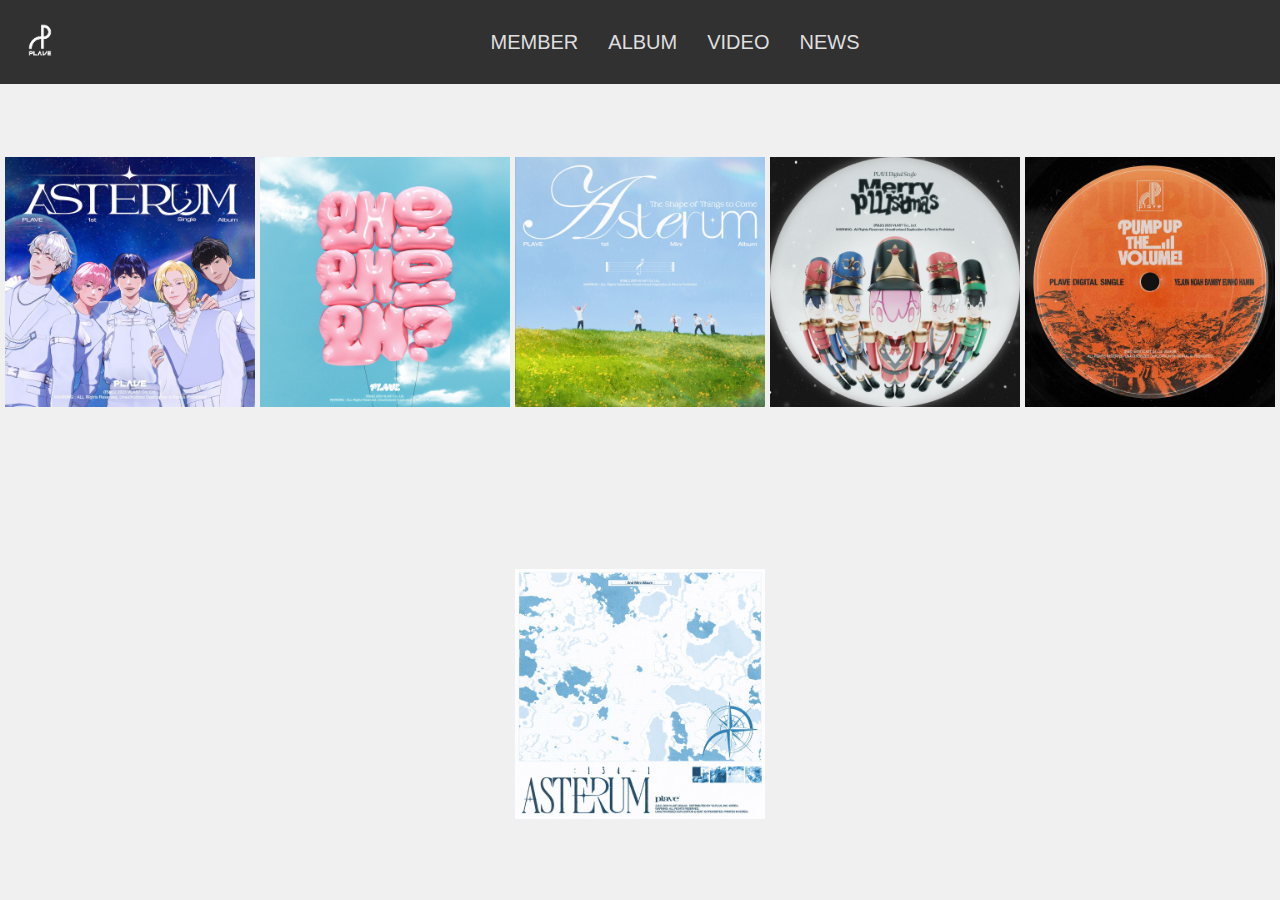
<file: PLLIST/album.html>
<!DOCTYPE html>
<html lang="ko">
<head>
    <meta charset="UTF-8">
    <meta name="viewport" content="width=device-width, initial-scale=1.0">
    <title>PLLIST</title>
    <link rel="stylesheet" href="album.css">
    <style>
        /* 로고 스타일 추가 */
        .logo {
            height: 50px; /* 로고 이미지 높이 */
            margin-right: 20px; /* 오른쪽 여백 */
        }

        /* 네비게이션 바 스타일 수정 */
        .nav {
            display: flex; /* 네비게이션 바를 플렉스 박스로 설정 */
            align-items: center; /* 수직 중앙 정렬 */
            background-color: #313131; /* 배경 색상 */
            padding: 15px; /* 패딩 추가 */
        }

        /* 햄버거 아이콘 스타일 */
        .hamburger {
            display: none; /* 기본적으로 숨김 */
            flex-direction: column; /* 세로로 정렬 */
            cursor: pointer; /* 클릭 가능 표시 */
            margin-left: auto; /* 오른쪽 정렬 */
        }

        .bar {
            height: 3px; /* 바 높이 */
            width: 25px; /* 바 너비 */
            background-color: #dfdfdf; /* 바 색상 */
            margin: 3px 0; /* 바 간격 */
        }

        /* 로고와 네비게이션 리스트를 감싸는 컨테이너 */
        .nav-container {
            display: flex;
            align-items: center; /* 수직 중앙 정렬 */
            width: 100%; /* 전체 너비 사용 */
        }

        /* 네비게이션 리스트 스타일 */
        .nav-list {
            display: flex; /* 리스트를 플렉스 박스로 설정 */
            margin: 0 auto; /* 중앙 정렬 */
            padding: 0;
            list-style: none; /* 리스트 스타일 제거 */
        }

        .nav-item {
            margin: 0 15px; /* 리스트 아이템 간 여백 */
        }

        .nav-link {
            color: #dfdfdf; /* 링크 색상 */
            text-decoration: none; /* 링크 밑줄 제거 */
        }

        /* 반응형 스타일 */
        @media (max-width: 768px) {
            .nav-list {
                display: none; /* 기본적으로 숨김 */
                flex-direction: column; /* 세로 정렬 */
                position: absolute; /* 위치 조정 */
                background-color: #313131; /* 배경 색상 */
                right: 0; /* 오른쪽 정렬 */
                top: 60px; /* 네비게이션 아래 위치 */
                width: 200px; /* 너비 설정 */
                z-index: 1; /* 위에 표시 */
            }

            .nav-list.active {
                display: flex; /* 활성화 시 표시 */
            }

            .hamburger {
                display: flex; /* 화면이 작아지면 햄버거 표시 */
            }
        }
    </style>
</head>
<body>
    <!-- 헤더 및 네비게이션 -->
    <header>
        <nav class="nav">
            <div class="nav-container">
                <a href="main.html"> <!-- 로고 클릭 시 메인 페이지로 이동 -->
                    <img src="logo.png" alt="Logo" class="logo"> <!-- 로고 이미지 -->
                </a>
                <ul class="nav-list" id="nav-list">
                    <li class="nav-item"><a href="member.html" class="nav-link">MEMBER</a></li>
                    <li class="nav-item"><a href="album.html" class="nav-link">ALBUM</a></li>
                    <li class="nav-item"><a href="video.html" class="nav-link">VIDEO</a></li>
                    <li class="nav-item"><a href="news.html" class="nav-link">NEWS</a></li>
                </ul>
                <div class="hamburger" id="hamburger">
                    <div class="bar"></div>
                    <div class="bar"></div>
                    <div class="bar"></div>
                </div>
            </div>
        </nav>
    </header>

    <!-- 앨범 사진 6개 -->
    <main>
        <div class="album-container">
            <a href="album1_1.html"><img src="album1.jpg" alt="album 1" class="album-image"></a>
            <a href="music2.html"><img src="album2.jpg" alt="album 2" class="album-image"></a>
            <a href="music3.html"><img src="album3.jpg" alt="album 3" class="album-image"></a>
            <a href="music4.html"><img src="album4.jpg" alt="album 4" class="album-image"></a>
            <a href="music5.html"><img src="album5.jpg" alt="album 5" class="album-image"></a>
            <a href="music6.html"><img src="album6.jpg" alt="album 6" class="album-image"></a>
        </div>
    </main>

    <script>
        // 햄버거 메뉴 클릭 시 네비게이션 리스트 토글
        const hamburger = document.getElementById('hamburger');
        const navList = document.getElementById('nav-list');

        hamburger.addEventListener('click', () => {
            navList.classList.toggle('active');
        });
    </script>
</body>
</html>
</file>
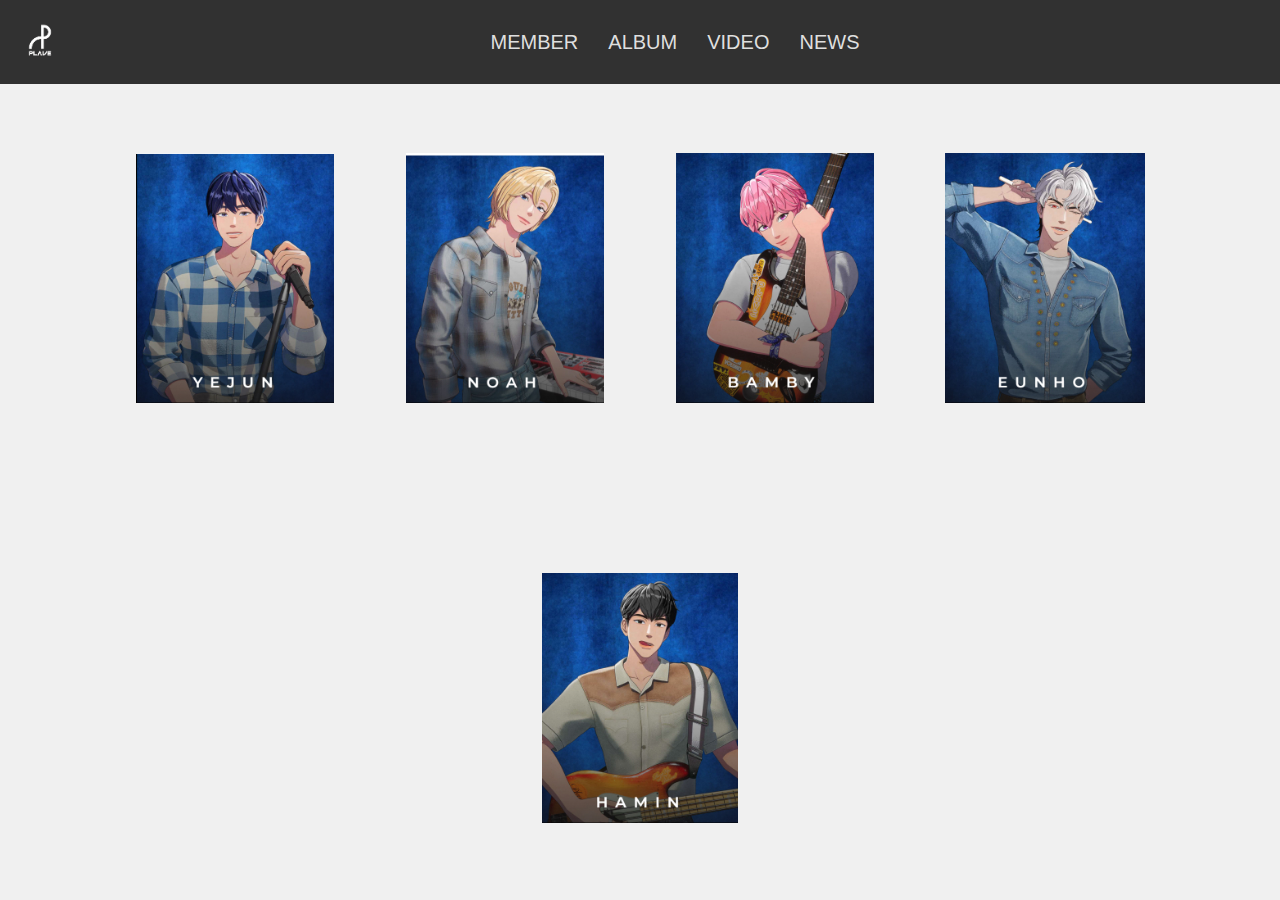
<file: PLLIST/member.html>
<!DOCTYPE html>
<html lang="ko">
<head>
    <meta charset="UTF-8">
    <meta name="viewport" content="width=device-width, initial-scale=1.0">
    <title>PLLIST</title>
    <link rel="stylesheet" href="member.css">
    <style>
        /* 로고 스타일 추가 */
        .logo {
            height: 50px; /* 로고 이미지 높이 */
            margin-right: 20px; /* 오른쪽 여백 */
        }

        /* 네비게이션 바 스타일 수정 */
        .nav {
            display: flex; /* 네비게이션 바를 플렉스 박스로 설정 */
            align-items: center; /* 수직 중앙 정렬 */
            background-color: #313131; /* 배경 색상 */
            padding: 15px; /* 패딩 추가 */
        }

        /* 햄버거 아이콘 스타일 */
        .hamburger {
            display: none; /* 기본적으로 숨김 */
            flex-direction: column; /* 세로로 정렬 */
            cursor: pointer; /* 클릭 가능 표시 */
            margin-left: auto; /* 오른쪽 정렬 */
        }

        .bar {
            height: 3px; /* 바 높이 */
            width: 25px; /* 바 너비 */
            background-color: #dfdfdf; /* 바 색상 */
            margin: 3px 0; /* 바 간격 */
        }

        /* 로고와 네비게이션 리스트를 감싸는 컨테이너 */
        .nav-container {
            display: flex;
            align-items: center; /* 수직 중앙 정렬 */
            width: 100%; /* 전체 너비 사용 */
        }

        /* 네비게이션 리스트 스타일 */
        .nav-list {
            display: flex; /* 리스트를 플렉스 박스로 설정 */
            margin: 0 auto; /* 중앙 정렬 */
            padding: 0;
            list-style: none; /* 리스트 스타일 제거 */
        }

        .nav-item {
            margin: 0 15px; /* 리스트 아이템 간 여백 */
        }

        .nav-link {
            color: #dfdfdf; /* 링크 색상 */
            text-decoration: none; /* 링크 밑줄 제거 */
        }

        /* 반응형 스타일 */
        @media (max-width: 768px) {
            .nav-list {
                display: none; /* 기본적으로 숨김 */
                flex-direction: column; /* 세로 정렬 */
                position: absolute; /* 위치 조정 */
                background-color: #313131; /* 배경 색상 */
                right: 0; /* 오른쪽 정렬 */
                top: 60px; /* 네비게이션 아래 위치 */
                width: 200px; /* 너비 설정 */
                z-index: 1; /* 위에 표시 */
            }

            .nav-list.active {
                display: flex; /* 활성화 시 표시 */
            }

            .hamburger {
                display: flex; /* 화면이 작아지면 햄버거 표시 */
            }
        }
    </style>
</head>
<body>
    <!-- 헤더 및 네비게이션 -->
    <header>
        <nav class="nav">
            <div class="nav-container">
                <a href="main.html"> <!-- 로고 클릭 시 메인 페이지로 이동 -->
                    <img src="logo.png" alt="Logo" class="logo"> <!-- 로고 이미지 -->
                </a>
                <ul class="nav-list" id="nav-list">
                    <li class="nav-item"><a href="member.html" class="nav-link">MEMBER</a></li>
                    <li class="nav-item"><a href="album.html" class="nav-link">ALBUM</a></li>
                    <li class="nav-item"><a href="video.html" class="nav-link">VIDEO</a></li>
                    <li class="nav-item"><a href="news.html" class="nav-link">NEWS</a></li>
                </ul>
                <div class="hamburger" id="hamburger">
                    <div class="bar"></div>
                    <div class="bar"></div>
                    <div class="bar"></div>
                </div>
            </div>
        </nav>
    </header>

    <!-- 멤버 사진 5개 -->
    <main>
        <div class="member-container">
            <a href="https://namu.wiki/w/%EC%98%88%EC%A4%80(PLAVE)" target="_blank">
                <img src="예준.jpg" alt="Member 1" class="member-image">
            </a>
            <a href="https://namu.wiki/w/%EB%85%B8%EC%95%84(PLAVE)" target="_blank">
                <img src="노아.jpg" alt="Member 2" class="member-image">
            </a>
            <a href="https://namu.wiki/w/%EB%B0%A4%EB%B9%84(PLAVE)" target="_blank">
                <img src="밤비.jpg" alt="Member 3" class="member-image">
            </a>
            <a href="https://namu.wiki/w/%EC%9D%80%ED%98%B8(PLAVE)" target="_blank">
                <img src="은호.jpg" alt="Member 4" class="member-image">
            </a>
            <a href="https://namu.wiki/w/%ED%95%98%EB%AF%BC(PLAVE)" target="_blank">
                <img src="하민.jpg" alt="Member 5" class="member-image">
            </a>
        </div>
    </main>

    <script>
        // 햄버거 메뉴 클릭 시 네비게이션 리스트 토글
        const hamburger = document.getElementById('hamburger');
        const navList = document.getElementById('nav-list');

        hamburger.addEventListener('click', () => {
            navList.classList.toggle('active');
        });
    </script>
</body>
</html>
</file>
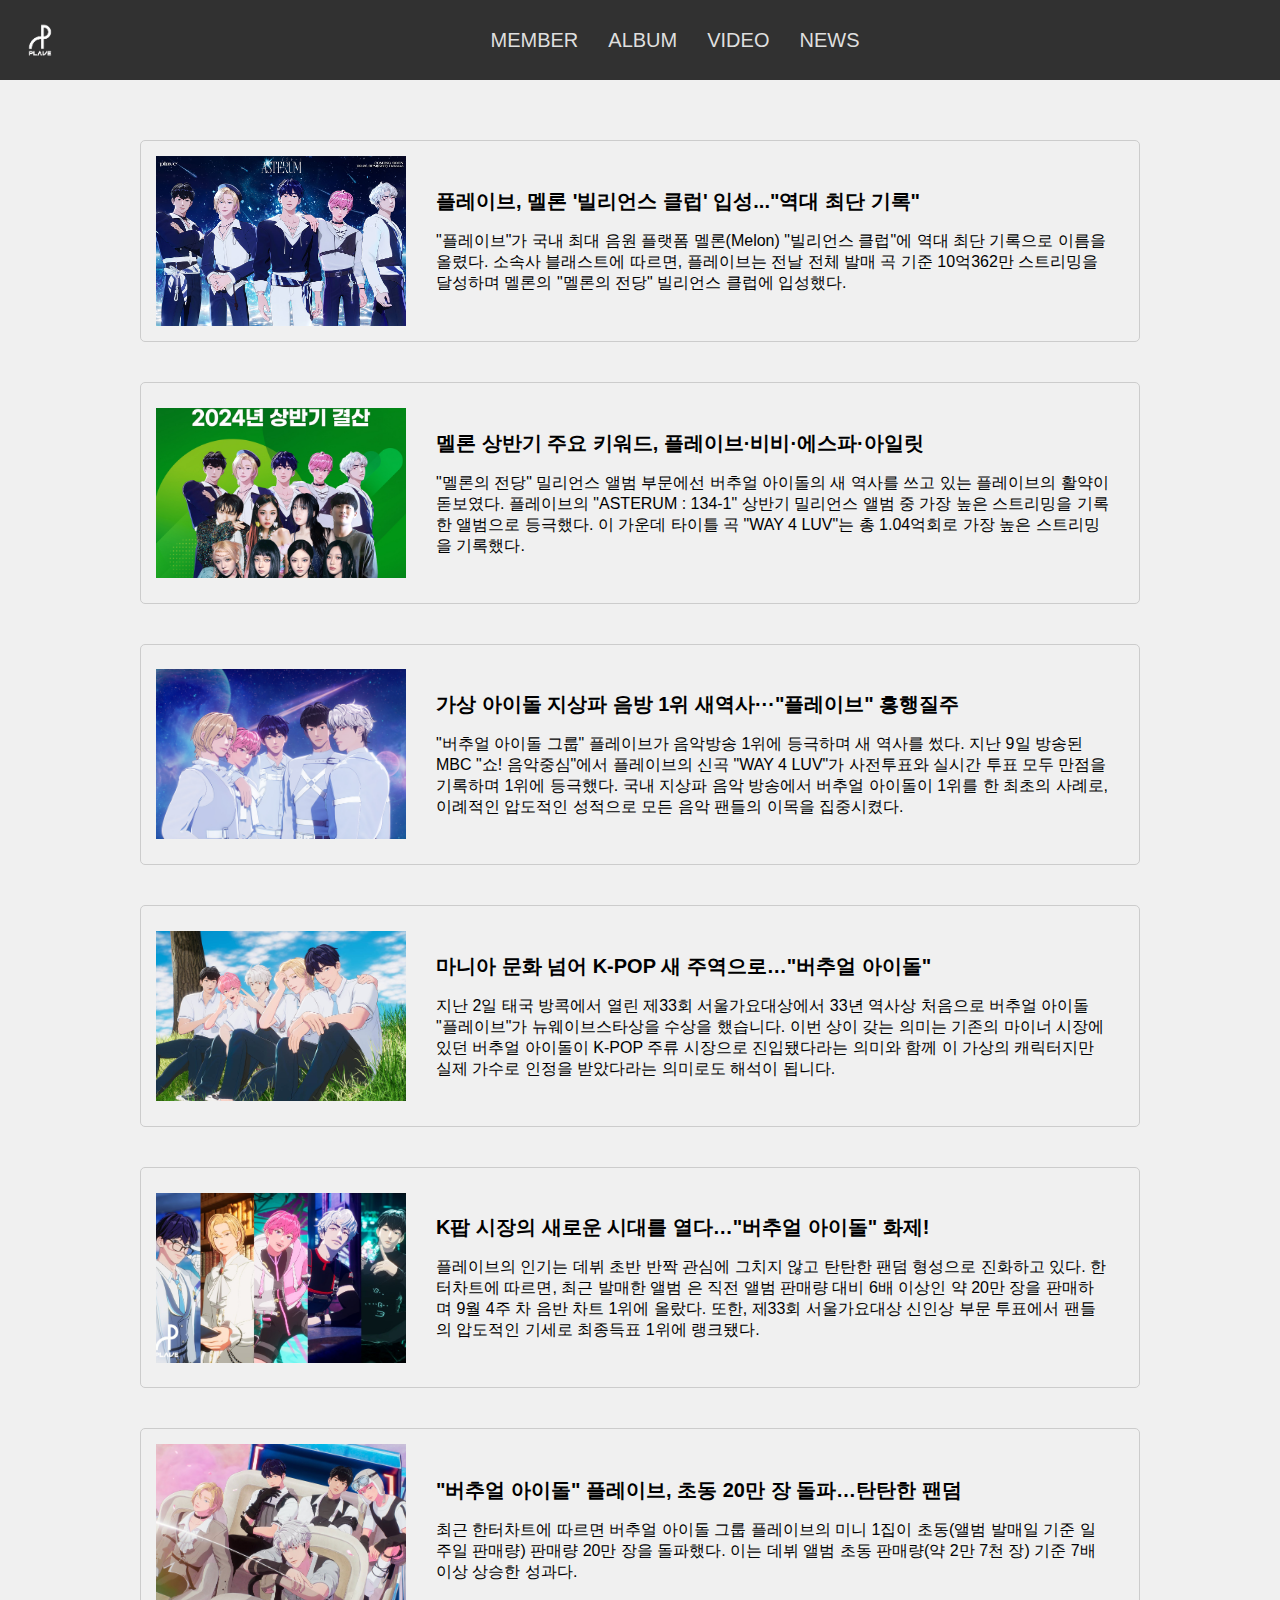
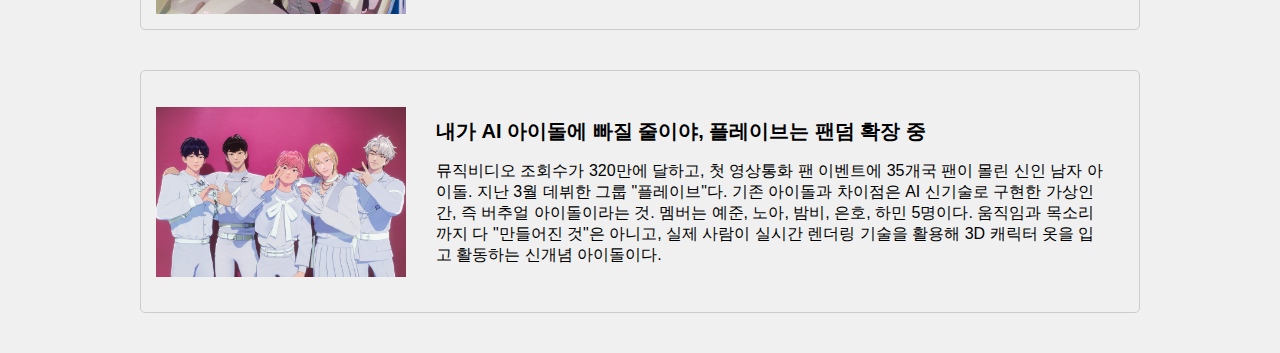
<file: PLLIST/news.html>
<!DOCTYPE html>
<html lang="ko">
<head>
    <meta charset="UTF-8">
    <meta name="viewport" content="width=device-width, initial-scale=1.0">
    <title>PLLIST</title>
    <link rel="stylesheet" href="member.css">
    <link rel="stylesheet" href="news.css"> <!-- 뉴스 스타일을 위한 CSS 파일 -->
    <style>
        /* 로고 스타일 추가 */
        .logo {
            height: 50px; /* 로고 이미지 높이 */
            margin-right: 20px; /* 오른쪽 여백 */
        }

        /* 네비게이션 바 스타일 수정 */
        .nav {
            display: flex; /* 네비게이션 바를 플렉스 박스로 설정 */
            align-items: center; /* 수직 중앙 정렬 */
            background-color: #313131; /* 배경 색상 */
            padding: 15px; /* 패딩 추가 */
        }

        /* 햄버거 아이콘 스타일 */
        .hamburger {
            display: none; /* 기본적으로 숨김 */
            flex-direction: column; /* 세로로 정렬 */
            cursor: pointer; /* 클릭 가능 표시 */
            margin-left: auto; /* 오른쪽 정렬 */
        }

        /* 로고와 네비게이션 리스트를 감싸는 컨테이너 */
        .nav-container {
            display: flex;
            align-items: center; /* 수직 중앙 정렬 */
            width: 100%; /* 전체 너비 사용 */
        }

        /* 네비게이션 리스트 스타일 */
        .nav-list {
            display: flex; /* 리스트를 플렉스 박스로 설정 */
            margin: 0 auto; /* 중앙 정렬 */
            padding: 0;
            list-style: none; /* 리스트 스타일 제거 */
        }

        .nav-item {
            margin: 0 15px; /* 리스트 아이템 간 여백 */
        }

        .nav-link {
            color: #dfdfdf; /* 링크 색상 */
            text-decoration: none; /* 링크 밑줄 제거 */
        }

        /* 뉴스 섹션 스타일 */
        .news-container {
            display: flex; /* 플렉스 박스 사용 */
            flex-direction: column; /* 세로 방향으로 정렬 */
            align-items: center; /* 수평 중앙 정렬 */
            padding: 20px; /* 뉴스 섹션 패딩 */
            margin-top: 20px; /* 상단 여백 */
        }

        .news-item {
            width: 100%; /* 전체 너비 사용 */
            max-width: 1000px; /* 최대 너비 설정 */
            margin-bottom: 20px; /* 뉴스 아이템 간 여백 */
            border: 1px solid #ccc; /* 테두리 */
            border-radius: 5px; /* 모서리 둥글게 */
            overflow: hidden; /* 내용이 넘칠 때 숨김 */
        }

        .news-image {
            width: 100%; /* 이미지 너비 100% */
            height: auto; /* 높이는 자동 조정 */
        }

        .news-content {
            padding: 15px; /* 내용 패딩 */
        }

        .news-title {
            font-size: 20px; /* 제목 크기 */
            margin-bottom: 10px; /* 제목과 내용 간 여백 */
        }

        /* 반응형 스타일 */
        @media (max-width: 768px) {
            .nav-list {
                display: none; /* 기본적으로 숨김 */
                flex-direction: column; /* 세로 정렬 */
                position: absolute; /* 위치 조정 */
                background-color: #313131; /* 배경 색상 */
                right: 0; /* 오른쪽 정렬 */
                top: 60px; /* 네비게이션 아래 위치 */
                width: 200px; /* 너비 설정 */
                z-index: 1; /* 위에 표시 */
            }

            .nav-list.active {
                display: flex; /* 활성화 시 표시 */
            }

            .hamburger {
                display: flex; /* 화면이 작아지면 햄버거 표시 */
            }
        }
    </style>
</head>
<body>
    <header>
        <nav class="nav">
            <img src="logo.png" alt="Logo" class="logo"> <!-- 로고 이미지 추가 -->
            <ul class="nav-list" id="nav-list">
                <li class="nav-item"><a href="member.html" class="nav-link">MEMBER</a></li>
                <li class="nav-item"><a href="album.html" class="nav-link">ALBUM</a></li>
                <li class="nav-item"><a href="video.html" class="nav-link">VIDEO</a></li>
                <li class="nav-item"><a href="news.html" class="nav-link">NEWS</a></li>
            </ul>
            <div class="hamburger" id="hamburger">
                <img src="햄버거바.png" alt="Hamburger Menu" style="height: 25px; width: 25px;"> <!-- 햄버거 아이콘 이미지 -->
            </div>
        </nav>
    </header>

    <!-- 뉴스 섹션 -->
    <div class="news-container">
        <div class="news-item">
            <img src="멜론.jpg" alt="News Image 1" class="news-image"> <!-- 뉴스 이미지 -->
            <div class="news-content">
                <h2 class="news-title">플레이브, 멜론 '빌리언스 클럽' 입성..."역대 최단 기록"</h2>
                <p>"플레이브"가 국내 최대 음원 플랫폼 멜론(Melon) "빌리언스 클럽"에 역대 최단 기록으로 이름을 올렸다.
                    소속사 블래스트에 따르면, 플레이브는 전날 전체 발매 곡 기준 10억362만 스트리밍을 달성하며 멜론의 "멜론의 전당" 빌리언스 클럽에 입성했다.
                </p>
            </div>
        </div>
        <div class="news-item">
            <img src="멜론2.jpg" alt="News Image 2" class="news-image"> <!-- 뉴스 이미지 -->
            <div class="news-content">
                <h2 class="news-title">멜론 상반기 주요 키워드, 플레이브·비비·에스파·아일릿</h2>
                <p>"멜론의 전당" 밀리언스 앨범 부문에선 버추얼 아이돌의 새 역사를 쓰고 있는 플레이브의 활약이 돋보였다. 
                    플레이브의 "ASTERUM : 134-1" 상반기 밀리언스 앨범 중 가장 높은 스트리밍을 기록한 앨범으로 등극했다. 
                    이 가운데 타이틀 곡 "WAY 4 LUV"는 총 1.04억회로 가장 높은 스트리밍을 기록했다.</p>
            </div>
        </div>
        <div class="news-item">
            <img src="멜론3.jpg" alt="News Image 1" class="news-image"> <!-- 뉴스 이미지 -->
            <div class="news-content">
                <h2 class="news-title">가상 아이돌 지상파 음방 1위 새역사···"플레이브" 흥행질주</h2>
                <p>"버추얼 아이돌 그룹" 플레이브가 음악방송 1위에 등극하며 새 역사를 썼다. 
                    지난 9일 방송된 MBC "쇼! 음악중심"에서 플레이브의 신곡 "WAY 4 LUV"가 사전투표와 실시간 투표 모두 만점을 기록하며 1위에 등극했다. 
                    국내 지상파 음악 방송에서 버추얼 아이돌이 1위를 한 최초의 사례로, 이례적인 압도적인 성적으로 모든 음악 팬들의 이목을 집중시켰다.
                </p>
            </div>
        </div>
        <div class="news-item">
            <img src="멜론4.jpg" alt="News Image 1" class="news-image"> <!-- 뉴스 이미지 -->
            <div class="news-content">
                <h2 class="news-title">마니아 문화 넘어 K-POP 새 주역으로…"버추얼 아이돌"</h2>
                <p>지난 2일 태국 방콕에서 열린 제33회 서울가요대상에서 33년 역사상 처음으로 버추얼 아이돌 "플레이브"가 뉴웨이브스타상을 수상을 했습니다. 
                    이번 상이 갖는 의미는 기존의 마이너 시장에 있던 버추얼 아이돌이 K-POP 주류 시장으로 진입됐다라는 의미와 함께 이 가상의 캐릭터지만 실제 가수로 인정을 받았다라는 의미로도 해석이 됩니다.
                </p>
            </div>
        </div>
        <div class="news-item">
            <img src="멜론5.jpg" alt="News Image 1" class="news-image"> <!-- 뉴스 이미지 -->
            <div class="news-content">
                <h2 class="news-title">K팝 시장의 새로운 시대를 열다…"버추얼 아이돌" 화제!</h2>
                <p>플레이브의 인기는 데뷔 초반 반짝 관심에 그치지 않고 탄탄한 팬덤 형성으로 진화하고 있다. 
                    한터차트에 따르면, 최근 발매한 앨범 은 직전 앨범 판매량 대비 6배 이상인 약 20만 장을 판매하며 9월 4주 차 음반 차트 1위에 올랐다. 
                    또한, 제33회 서울가요대상 신인상 부문 투표에서 팬들의 압도적인 기세로 최종득표 1위에 랭크됐다.
                </p>
            </div>
        </div>
        <div class="news-item">
            <img src="멜론6.jpg" alt="News Image 1" class="news-image"> <!-- 뉴스 이미지 -->
            <div class="news-content">
                <h2 class="news-title">"버추얼 아이돌" 플레이브, 초동 20만 장 돌파…탄탄한 팬덤</h2>
                <p>최근 한터차트에 따르면 버추얼 아이돌 그룹 플레이브의 미니 1집이 초동(앨범 발매일 기준 일주일 판매량) 판매량 20만 장을 돌파했다. 
                    이는 데뷔 앨범 초동 판매량(약 2만 7천 장) 기준 7배 이상 상승한 성과다.
                </p>
            </div>
        </div>
        <div class="news-item">
            <img src="멜론7.jpg" alt="News Image 1" class="news-image"> <!-- 뉴스 이미지 -->
            <div class="news-content">
                <h2 class="news-title">내가 AI 아이돌에 빠질 줄이야, 플레이브는 팬덤 확장 중</h2>
                <p>뮤직비디오 조회수가 320만에 달하고, 첫 영상통화 팬 이벤트에 35개국 팬이 몰린 신인 남자 아이돌. 
                    지난 3월 데뷔한 그룹 "플레이브"다. 
                    기존 아이돌과 차이점은 AI 신기술로 구현한 가상인간, 즉 버추얼 아이돌이라는 것. 
                    멤버는 예준, 노아, 밤비, 은호, 하민 5명이다. 
                    움직임과 목소리까지 다 "만들어진 것"은 아니고, 실제 사람이 실시간 렌더링 기술을 활용해 3D 캐릭터 옷을 입고 활동하는 신개념 아이돌이다.
                </p>
            </div>
        </div>
    </div>

    <script src="video.js"></script>
    <script>
        // 햄버거 메뉴 클릭 시 네비게이션 리스트 토글
        const hamburger = document.getElementById('hamburger');
        const navList = document.getElementById('nav-list');

        hamburger.addEventListener('click', () => {
            navList.classList.toggle('active');
        });
    </script>
</body>
</html>
</file>
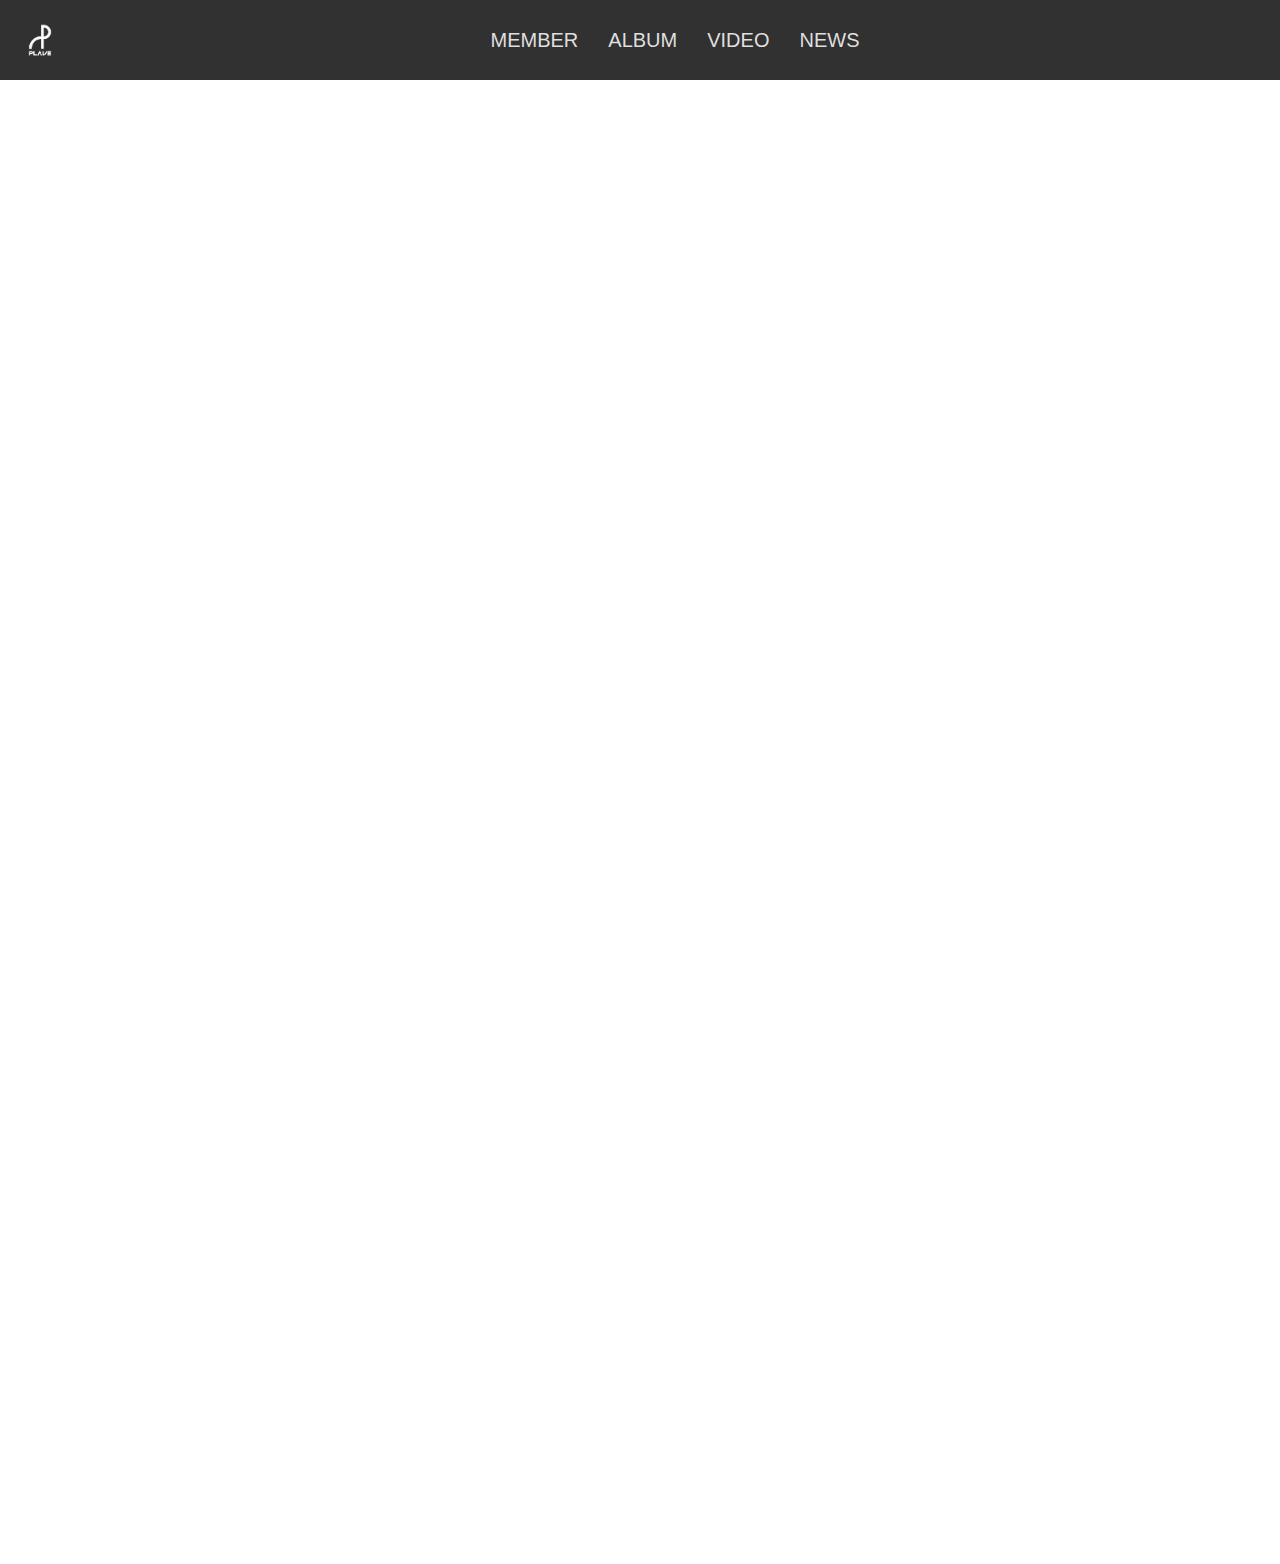
<file: PLLIST/video.html>
<!DOCTYPE html>
<html lang="ko">

<head>
    <meta charset="UTF-8">
    <meta name="viewport" content="width=device-width, initial-scale=1.0">
    <title>PLLIST</title>
    <link rel="stylesheet" href="video.css">
    <style>
        /* 로고 스타일 추가 */
        .logo {
            height: 50px;
            /* 로고 이미지 높이 */
            margin-right: 20px;
            /* 오른쪽 여백 */
        }

        /* 네비게이션 바 스타일 수정 */
        .nav {
            display: flex;
            /* 네비게이션 바를 플렉스 박스로 설정 */
            align-items: center;
            /* 수직 중앙 정렬 */
            background-color: #313131;
            /* 배경 색상 */
            padding: 15px;
            /* 패딩 추가 */
        }

        /* 햄버거 아이콘 스타일 */
        .hamburger {
            display: none; /* 기본적으로 숨김 */
            flex-direction: column; /* 세로로 정렬 */
            cursor: pointer; /* 클릭 가능 표시 */
            margin-left: auto; /* 오른쪽 정렬 */
        }

        /* 로고와 네비게이션 리스트를 감싸는 컨테이너 */
        .nav-container {
            display: flex;
            align-items: center;
            /* 수직 중앙 정렬 */
            width: 100%;
            /* 전체 너비 사용 */
        }

        /* 네비게이션 리스트 스타일 */
        .nav-list {
            display: flex;
            /* 리스트를 플렉스 박스로 설정 */
            margin: 0 auto;
            /* 중앙 정렬 */
            padding: 0;
            list-style: none;
            /* 리스트 스타일 제거 */
        }

        .nav-item {
            margin: 0 15px;
            /* 리스트 아이템 간 여백 */
        }

        .nav-link {
            color: #dfdfdf;
            /* 링크 색상 */
            text-decoration: none;
            /* 링크 밑줄 제거 */
        }

        /* 비디오 컨테이너 스타일 */
        .video-container {
            display: flex;
            flex-wrap: wrap;
            /* 여러 줄로 나누어 표시 */
            justify-content: center;
            /* 중앙 정렬 */
            margin-top: 20px;
            /* 상단 여백 */
        }

        .video-item {
            margin: 10px;
            /* 비디오 아이템 간 여백 */
            position: relative;
            /* 자식 요소의 절대 위치 설정을 위해 */
        }

        .video-frame {
            width: 300px;
            /* 비디오 너비 */
            height: 200px;
            /* 비디오 높이 */
        }

        .thumbnail {
            width: 300px;
            /* 썸네일 너비 */
            height: 200px;
            /* 썸네일 높이 */
            cursor: pointer;
            /* 마우스 커서 변경 */
        }

        /* 반응형 스타일 */
        @media (max-width: 768px) {
            .nav-list {
                display: none; /* 기본적으로 숨김 */
                flex-direction: column; /* 세로 정렬 */
                position: absolute; /* 위치 조정 */
                background-color: #313131; /* 배경 색상 */
                right: 0; /* 오른쪽 정렬 */
                top: 60px; /* 네비게이션 아래 위치 */
                width: 200px; /* 너비 설정 */
                z-index: 1; /* 위에 표시 */
            }

            .nav-list.active {
                display: flex; /* 활성화 시 표시 */
            }

            .hamburger {
                display: flex; /* 화면이 작아지면 햄버거 표시 */
            }
        }
    </style>    
    </style>
</head>

<body>

    <header>
        <nav class="nav">
            <img src="logo.png" alt="Logo" class="logo"> <!-- 로고 이미지 추가 -->
            <ul class="nav-list" id="nav-list">
                <li class="nav-item"><a href="member.html" class="nav-link">MEMBER</a></li>
                <li class="nav-item"><a href="album.html" class="nav-link">ALBUM</a></li>
                <li class="nav-item"><a href="video.html" class="nav-link">VIDEO</a></li>
                <li class="nav-item"><a href="news.html" class="nav-link">NEWS</a></li>
            </ul>
            <div class="hamburger" id="hamburger">
                <img src="햄버거바.png" alt="Hamburger Menu" style="height: 25px; width: 25px;"> <!-- 햄버거 아이콘 이미지 -->
            </div>
        </nav>
    </header>

    <main>
        <section class="video-container">
            <div class="video-item">
                <alt="Thumbnail" class="thumbnail"> <!-- 썸네일 이미지 -->
                    <iframe class="video-frame" src="https://www.youtube.com/embed/EYG4ROejmyI" frameborder="0"
                        allowfullscreen></iframe> <!-- 유튜브 비디오 -->
            </div>
            <div class="video-item">
                <alt="Thumbnail" class="thumbnail"> <!-- 썸네일 이미지 -->
                    <iframe class="video-frame" src="https://www.youtube.com/embed/FxB6_qaqHlY" frameborder="0"
                        allowfullscreen></iframe> <!-- 유튜브 비디오 -->
            </div>
            <div class="video-item">
                <alt="Thumbnail" class="thumbnail"> <!-- 썸네일 이미지 -->
                    <iframe class="video-frame" src="https://www.youtube.com/embed/KCT3ZagR9-M" frameborder="0"
                        allowfullscreen></iframe> <!-- 유튜브 비디오 -->
            </div>
            <div class="video-item">
                <alt="Thumbnail" class="thumbnail"> <!-- 썸네일 이미지 -->
                    <iframe class="video-frame" src="https://www.youtube.com/embed/Rb92-wFteQE" frameborder="0"
                        allowfullscreen></iframe> <!-- 유튜브 비디오 -->
            </div>
            <div class="video-item">
                <alt="Thumbnail" class="thumbnail"> <!-- 썸네일 이미지 -->
                    <iframe class="video-frame" src="https://www.youtube.com/embed/c_yCRwh97M8" frameborder="0"
                        allowfullscreen></iframe> <!-- 유튜브 비디오 -->
            </div>
            <div class="video-item">
                <alt="Thumbnail" class="thumbnail"> <!-- 썸네일 이미지 -->
                    <iframe class="video-frame" src="https://www.youtube.com/embed/cFm8fTRW_so" frameborder="0"
                        allowfullscreen></iframe> <!-- 유튜브 비디오 -->
            </div>
            <div class="video-item">
                <alt="Thumbnail" class="thumbnail"> <!-- 썸네일 이미지 -->
                    <iframe class="video-frame" src="https://www.youtube.com/embed/Yo_eIeYYUp4" frameborder="0"
                        allowfullscreen></iframe> <!-- 유튜브 비디오 -->
            </div>
            <div class="video-item">
                <alt="Thumbnail" class="thumbnail"> <!-- 썸네일 이미지 -->
                    <iframe class="video-frame" src="https://www.youtube.com/embed/O5sedo2alhM" frameborder="0"
                        allowfullscreen></iframe> <!-- 유튜브 비디오 -->
            </div>
            <div class="video-item">
                <alt="Thumbnail" class="thumbnail"> <!-- 썸네일 이미지 -->
                    <iframe class="video-frame" src="https://www.youtube.com/embed/rCHOAhv6Oc0" frameborder="0"
                        allowfullscreen></iframe> <!-- 유튜브 비디오 -->
            </div>
            <div class="video-item">
                <alt="Thumbnail" class="thumbnail"> <!-- 썸네일 이미지 -->
                    <iframe class="video-frame" src="https://www.youtube.com/embed/-RvwJfodlpk" frameborder="0"
                        allowfullscreen></iframe> <!-- 유튜브 비디오 -->
            </div>
            <div class="video-item">
                <alt="Thumbnail" class="thumbnail"> <!-- 썸네일 이미지 -->
                    <iframe class="video-frame" src="https://www.youtube.com/embed/Bj1NRDCEffg" frameborder="0"
                        allowfullscreen></iframe> <!-- 유튜브 비디오 -->
            </div>
            <div class="video-item">
                <alt="Thumbnail" class="thumbnail"> <!-- 썸네일 이미지 -->
                    <iframe class="video-frame" src="https://www.youtube.com/embed/jDQ4-C4AHmA" frameborder="0"
                        allowfullscreen></iframe> <!-- 유튜브 비디오 -->
            </div>
            <div class="video-item">
                <alt="Thumbnail" class="thumbnail"> <!-- 썸네일 이미지 -->
                    <iframe class="video-frame" src="https://www.youtube.com/embed/I2qgmAh1em0" frameborder="0"
                        allowfullscreen></iframe> <!-- 유튜브 비디오 -->
            </div>
            <div class="video-item">
                <alt="Thumbnail" class="thumbnail"> <!-- 썸네일 이미지 -->
                    <iframe class="video-frame" src="https://www.youtube.com/embed/rxkFg3Rgxqw" frameborder="0"
                        allowfullscreen></iframe> <!-- 유튜브 비디오 -->
            </div>
            <div class="video-item">
                <alt="Thumbnail" class="thumbnail"> <!-- 썸네일 이미지 -->
                    <iframe class="video-frame" src="https://www.youtube.com/embed/P0_Hn0DSTKY" frameborder="0"
                        allowfullscreen></iframe> <!-- 유튜브 비디오 -->
            </div>
            <div class="video-item">
                <alt="Thumbnail" class="thumbnail"> <!-- 썸네일 이미지 -->
                    <iframe class="video-frame" src="https://www.youtube.com/embed/cNEC8t-sNnY" frameborder="0"
                        allowfullscreen></iframe> <!-- 유튜브 비디오 -->
            </div>
        </section>
    </main>
    <script src="video.js"></script>
    <script>
        // 햄버거 메뉴 클릭 시 네비게이션 리스트 토글
        const hamburger = document.getElementById('hamburger');
        const navList = document.getElementById('nav-list');

        hamburger.addEventListener('click', () => {
            navList.classList.toggle('active');
        });
    </script>
</body>
</html>
</file>
<file: PLLIST/album.css>
/* 기본 설정 */
* {
    box-sizing: border-box;
}

body {
    font-family: Arial, sans-serif;
    margin: 0;
    padding: 0;
    display: flex;
    flex-direction: column;
    min-height: 100vh; /* 화면 전체 높이를 사용 */
    background-color: #f0f0f0; /* 배경 색상 */
    padding-top: 80px; /* 네비게이션바 아래 여백 */
}

/* 앨범 사진 컨테이너 */
.album-container {
    display: flex;
    justify-content: center; /* 사진들을 가로로 중앙 정렬 */
    align-items: center; /* 사진들을 세로로 중앙 정렬 */
    gap: 5px; /* 사진 간 간격을 5px로 설정 */
    flex-wrap: wrap; /* 화면 크기에 맞춰 사진 줄바꿈 */
    width: 100%; /* 전체 너비 사용 */
    height: calc(100vh - 80px); /* 네비게이션바를 제외한 화면 높이를 사용 */
    margin: 0; /* 추가 여백 제거 */
}

/* 앨범 이미지 스타일 */
.album-image {
    flex: 0 1 calc(33.33% - 10px); /* 3개씩 나열하기 위해 너비 설정 (간격 고려) */
    height: 250px; /* 이미지 높이 */
    border-radius: 0; /* 원형으로 만들기 제거 */
    object-fit: contain; /* 이미지 비율 유지하며 컨테이너에 맞추기 */
    border: none; /* 테두리 제거 */
    transition: transform 0.3s ease; /* 호버 시 애니메이션 */
}

.album-image:hover {
    transform: scale(1.1); /* 이미지 호버 시 살짝 커지기 */
}



/* 네비게이션 */
.nav {
    position: fixed;
    top: 0;
    width: 100%;
    background-color: #313131;
    z-index: 1000;
    padding: 20px 0; /* 위아래 너비 증가 */
    display: flex;
    align-items: center;
    justify-content: center;
    transition: all 0.3s ease-in-out; /* 부드러운 전환 */
}

.nav-list {
    display: flex;
    justify-content: center;
    margin: 0;
    padding: 0;
    list-style: none;
    transition: all 0.3s ease-in-out; /* 부드러운 전환 */
}

.nav-item {
    margin: 0 15px;
}

.nav-link {
    color: #dfdfdf;
    text-decoration: none;
    font-size: 20px; /* 폰트 크기를 20px로 설정 */
    transition: opacity 0.3s ease-in-out; /* 부드럽게 글씨 숨기기 */
}


/* 반응형 디자인: 모바일에서 멤버 이미지 정렬 */
@media (max-width: 768px) {
    .member-container {
        gap: 15px; /* 모바일에서 간격 줄이기 */
    }
    .member-image {
        width: 180px; /* 이미지 크기 조정 */
        height: 180px;
    }
}

@media (max-width: 480px) {
    .member-container {
        gap: 10px; /* 모바일에서 간격 더 줄이기 */
    }
    .member-image {
        width: 120px; /* 더 작은 화면에서 이미지 크기 더 줄이기 */
        height: 120px;
    }
}
</file>
<file: PLLIST/member.css>
/* 기본 설정 */
* {
    box-sizing: border-box;
}

body {
    font-family: Arial, sans-serif;
    margin: 0;
    padding: 0;
    display: flex;
    flex-direction: column;
    min-height: 100vh; /* 화면 전체 높이를 사용 */
    background-color: #f0f0f0; /* 배경 색상 */
    padding-top: 80px; /* 네비게이션바 아래 여백 */
}

/* 멤버 사진 컨테이너 */
.member-container {
    display: flex;
    justify-content: center; /* 사진들을 가로로 중앙 정렬 */
    align-items: center; /* 사진들을 세로로 중앙 정렬 */
    gap: 20px; /* 사진 간 간격을 줄임 */
    flex-wrap: wrap; /* 화면 크기에 맞춰 사진 줄바꿈 */
    width: 100%; /* 전체 너비 사용 */
    height: calc(100vh - 80px); /* 네비게이션바를 제외한 화면 높이를 사용 */
    margin: 0; /* 추가 여백 제거 */
}

/* 멤버 이미지 스타일 */
.member-image {
    width: 250px; /* 이미지 너비를 더 키움 */
    height: 250px; /* 이미지 높이도 더 키움 */
    border-radius: 0; /* 원형으로 만들기 제거 */
    object-fit: contain; /* 이미지 비율 유지하며 컨테이너에 맞추기 */
    border: none; /* 테두리 제거 */
    transition: transform 0.3s ease; /* 호버 시 애니메이션 */
}

.member-image:hover {
    transform: scale(1.1); /* 이미지 호버 시 살짝 커지기 */
}

/* 네비게이션 */
.nav {
    position: fixed;
    top: 0;
    width: 100%;
    background-color: #313131;
    z-index: 1000;
    padding: 20px 0; /* 위아래 너비 증가 */
    display: flex;
    align-items: center;
    justify-content: center;
    transition: all 0.3s ease-in-out; /* 부드러운 전환 */
}

.nav-list {
    display: flex;
    justify-content: center;
    margin: 0;
    padding: 0;
    list-style: none;
    transition: all 0.3s ease-in-out; /* 부드러운 전환 */
}

.nav-item {
    margin: 0 15px;
}

.nav-link {
    color: #dfdfdf;
    text-decoration: none;
    font-size: 20px; /* 폰트 크기를 20px로 설정 */
    transition: opacity 0.3s ease-in-out; /* 부드럽게 글씨 숨기기 */
}


/* 반응형 디자인: 모바일에서 멤버 이미지 정렬 */
@media (max-width: 768px) {
    .member-container {
        gap: 15px; /* 모바일에서 간격 줄이기 */
    }
    .member-image {
        width: 180px; /* 이미지 크기 조정 */
        height: 180px;
    }
}

@media (max-width: 480px) {
    .member-container {
        gap: 10px; /* 모바일에서 간격 더 줄이기 */
    }
    .member-image {
        width: 120px; /* 더 작은 화면에서 이미지 크기 더 줄이기 */
        height: 120px;
    }
}
</file>
<file: PLLIST/news.css>
.news-item {
    display: flex; /* 플렉스 박스 사용 */
    align-items: center; /* 수직 중앙 정렬 */
    width: calc(100% + 80px); /* 전체 너비를 늘리기 위해 계산 (양쪽으로 40px씩 추가) */
    max-width: none; /* 최대 너비 제한 제거 */
    margin: 20px -40px; /* 양옆 마진을 음수로 설정하여 늘리기 */
    border: 1px solid #ccc; /* 테두리 */
    border-radius: 5px; /* 모서리 둥글게 */
    overflow: hidden; /* 내용이 넘칠 때 숨김 */
    padding: 15px; /* 내부 여백 */
}

.news-image {
    width: 250px !important; /* 이미지 너비 설정 */
    height: 170px !important; /* 이미지 높이 설정 */
    object-fit: cover; /* 비율 유지하며 잘라내기 */
    margin-right: 15px; /* 이미지와 텍스트 간 여백 */
}

.news-content {
    flex: 1; /* 남은 공간을 차지하게 설정 */
}

.news-title {
    font-size: 16px; /* 제목 크기 */
    margin-bottom: 5px; /* 제목과 내용 간 여백 */
}

.news-description {
    font-size: 14px; /* 내용 크기 */
    line-height: 1.5; /* 줄 간격 조정 */
}
</file>
<file: PLLIST/video.css>
/* 기본 설정 */
* {
    box-sizing: border-box;
}

body {
    font-family: Arial, sans-serif;
    margin: 0;
    padding: 0;
    overflow-x: hidden;
    overflow-y: auto;
}

/* 배경 동영상 스타일 */
.background-video {
    position: fixed; /* 화면에 고정 */
    top: 60px; /* 상단바 아래에서 시작하도록 수정 */
    left: 0;
    width: 100%; /* 화면 너비에 맞춤 */
    height: calc(100vh - 60px); /* 화면 높이에서 상단바 높이를 뺀 크기 */
    object-fit: cover; /* 비율 유지하며 화면 채우기 */
    z-index: -1; /* 콘텐츠 뒤로 배경 설정 */
    pointer-events: none; /* 동영상 클릭 비활성화 */
}

/* 반응형에서 동영상 크기 조정 */
@media (max-width: 768px) {
    .background-video {
        height: 100vh; /* 화면 높이를 100%로 설정하여 동영상이 화면을 꽉 채우도록 */
        width: 100%; /* 화면 너비에 맞춤 */
    }
}

@media (max-width: 480px) {
    .background-video {
        height: 100vh; /* 화면 높이를 100%로 설정하여 동영상이 화면을 꽉 채우도록 */
        width: 100%; /* 화면 너비에 맞춤 */
    }
}

/* 네비게이션 */
.nav {
    position: fixed;
    top: 0;
    width: 100%;
    background-color: #313131;
    z-index: 1000;
    padding: 20px 0; /* 위아래 너비 증가 */
    display: flex;
    align-items: center;
    justify-content: center;
    transition: all 0.3s ease-in-out; /* 부드러운 전환 */
}

.nav-list {
    display: flex;
    justify-content: center;
    margin: 0;
    padding: 0;
    list-style: none;
    transition: all 0.3s ease-in-out; /* 부드러운 전환 */
}

.nav-item {
    margin: 0 15px;
}

.nav-link {
    color: #dfdfdf;
    text-decoration: none;
    font-size: 20px; /* 폰트 크기를 20px로 설정 */
    transition: opacity 0.3s ease-in-out; /* 부드럽게 글씨 숨기기 */
}

/* 비디오 컨테이너 스타일 */
.video-container {
    display: flex;
    flex-wrap: wrap; /* 여러 줄로 나누어 표시 */
    justify-content: center; /* 중앙 정렬 */
    margin-top: 80px; /* 상단바 아래 공간 추가 (값 증가) */
    padding: 100px; /* 비디오 섹션 여백 */
}

.video-item {
    margin: 10px; /* 비디오 아이템 간 여백 */
    position: relative; /* 자식 요소의 절대 위치 설정을 위해 */
}

.video-frame {
    width: 300px; /* 비디오 너비 */
    height: 200px; /* 비디오 높이 */
}

.thumbnail {
    width: 300px; /* 썸네일 너비 */
    height: 200px; /* 썸네일 높이 */
    cursor: pointer; /* 마우스 커서 변경 */
}


/* 슬라이더 */
.menu-container {
    display: flex;
    align-items: center;
    height: 80vh;
    position: relative;
}

.menu-item {
    width: 100%;
    height: 100%;
    display: flex;
    justify-content: center;
    align-items: center;
    font-weight: bold;
    position: absolute;
    left: 0;
    transition: left 0.5s ease-in-out;
}

/* 반응형 */
@media (max-width: 768px) {
    .nav-list {
        justify-content: center;
    }
    .nav-link {
        opacity: 0; /* 글씨 숨김 */
        pointer-events: none; /* 클릭 비활성화 */
    }
}

@media (max-width: 480px) {
    .nav {
        padding: 10px 0; /* 모바일에서 조금 더 좁게 */
    }
}
</file>
